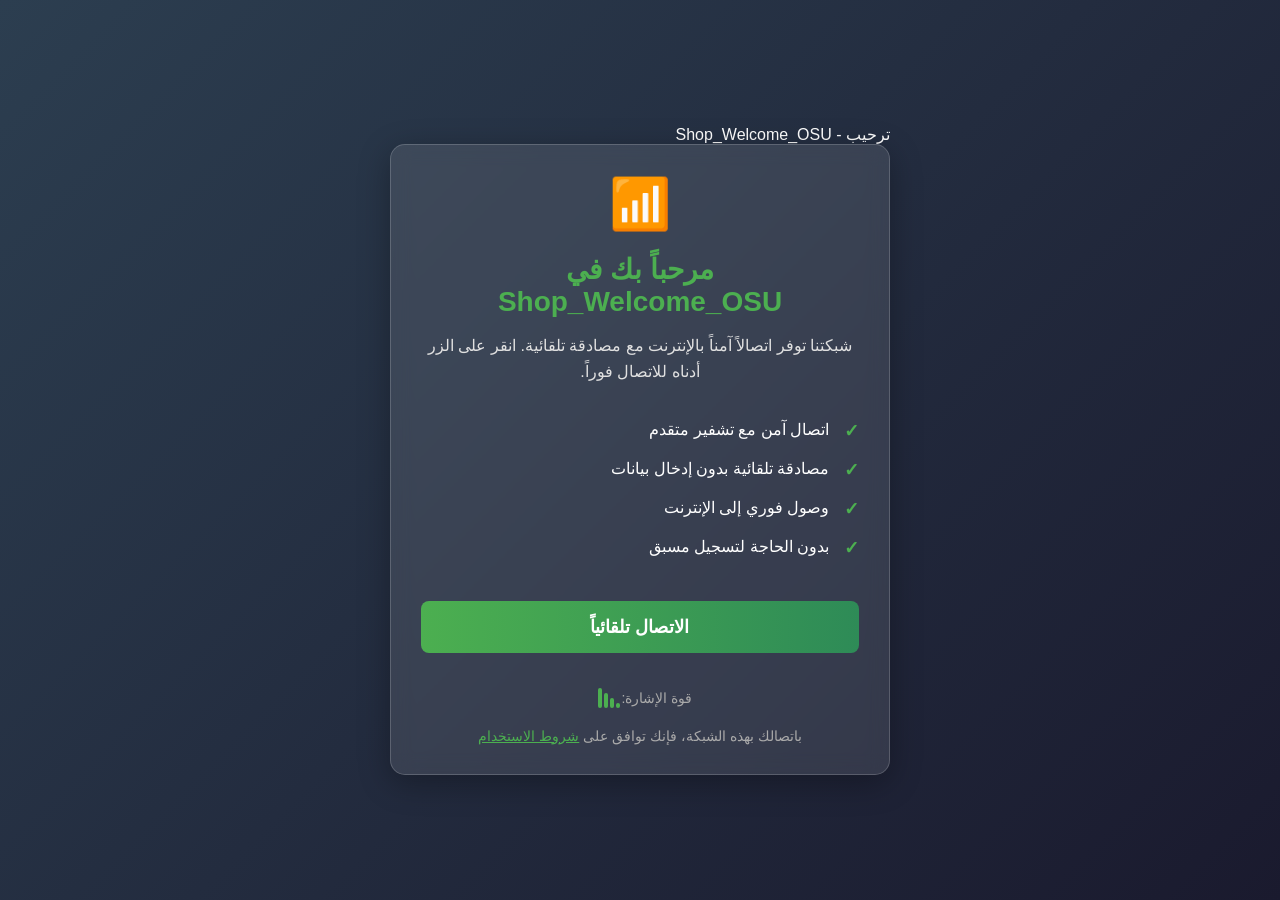
<file: captive-portal/www/index.html>
<!DOCTYPE html>
<html lang="ar" dir="rtl">
<head>
    <meta charset="UTF-8">
    <meta name="viewport" content="width=device-width, initial-scale=1.0">
    <title!>ترحيب - Shop_Welcome_OSU</title>
    <style>
        * {
            margin: 0;
            padding: 0;
            box-sizing: border-box;
            font-family: 'Segoe UI', Tahoma, Geneva, Verdana, sans-serif;
        }
        
        body {
            background: linear-gradient(135deg, #2c3e50, #1a1a2e);
            color: #fff;
            min-height: 100vh;
            display: flex;
            justify-content: center;
            align-items: center;
            padding: 20px;
        }
        
        .container {
            width: 100%;
            max-width: 500px;
            background: rgba(255, 255, 255, 0.1);
            backdrop-filter: blur(10px);
            border-radius: 15px;
            padding: 30px;
            box-shadow: 0 8px 32px rgba(0, 0, 0, 0.3);
            border: 1px solid rgba(255, 255, 255, 0.18);
            text-align: center;
        }
        
        .logo {
            font-size: 50px;
            margin-bottom: 20px;
        }
        
        h1 {
            color: #4CAF50;
            margin-bottom: 15px;
            font-size: 28px;
        }
        
        .description {
            font-size: 16px;
            line-height: 1.6;
            margin-bottom: 25px;
            color: #e0e0e0;
        }
        
        .features {
            list-style-type: none;
            margin: 20px 0;
            padding: 0;
            text-align: right;
        }
        
        .features li {
            padding: 10px 0;
            padding-right: 30px;
            position: relative;
        }
        
        .features li:before {
            content: "✓";
            position: absolute;
            right: 0;
            color: #4CAF50;
            font-weight: bold;
            font-size: 18px;
        }
        
        .btn {
            background: linear-gradient(to right, #4CAF50, #2E8B57);
            color: white;
            border: none;
            padding: 15px 30px;
            border-radius: 8px;
            font-size: 18px;
            font-weight: 600;
            cursor: pointer;
            transition: all 0.3s ease;
            margin: 15px 0;
            width: 100%;
        }
        
        .btn:hover {
            background: linear-gradient(to right, #3e8e41, #267349);
            transform: translateY(-2px);
            box-shadow: 0 5px 15px rgba(0, 0, 0, 0.3);
        }
        
        .signal-info {
            display: flex;
            align-items: center;
            justify-content: center;
            margin-top: 20px;
            font-size: 14px;
            color: #aaa;
        }
        
        .signal-bars {
            display: flex;
            align-items: flex-end;
            margin-left: 10px;
            height: 20px;
        }
        
        .bar {
            width: 4px;
            background-color: #4CAF50;
            margin-right: 2px;
            border-radius: 2px;
        }
        
        .bar:nth-child(1) { height: 5px; }
        .bar:nth-child(2) { height: 10px; }
        .bar:nth-child(3) { height: 15px; }
        .bar:nth-child(4) { height: 20px; }
        
        .footer {
            margin-top: 20px;
            font-size: 14px;
            color: #aaa;
        }
    </style>
</head>
<body>
    <div class="container">
        <div class="logo">📶</div>
        <h1>مرحباً بك في Shop_Welcome_OSU</h1>
        <p class="description">شبكتنا توفر اتصالاً آمناً بالإنترنت مع مصادقة تلقائية. انقر على الزر أدناه للاتصال فوراً.</p>
        
        <ul class="features">
            <li>اتصال آمن مع تشفير متقدم</li>
            <li>مصادقة تلقائية بدون إدخال بيانات</li>
            <li>وصول فوري إلى الإنترنت</li>
            <li>بدون الحاجة لتسجيل مسبق</li>
        </ul>
        
        <button class="btn" onclick="connect()">الاتصال تلقائياً</button>
        
        <div class="signal-info">
            <span>قوة الإشارة:</span>
            <div class="signal-bars">
                <div class="bar"></div>
                <div class="bar"></div>
                <div class="bar"></div>
                <div class="bar"></div>
            </div>
        </div>
        
        <div class="footer">
            <p>باتصالك بهذه الشبكة، فإنك توافق على <a href="#" style="color: #4CAF50;">شروط الاستخدام</a></p>
        </div>
    </div>

    <script>
        function connect() {
            const btn = document.querySelector('.btn');
            btn.innerHTML = 'جاري الاتصال...';
            btn.style.opacity = '0.8';
            btn.disabled = true;
            setTimeout(() => {
                document.body.innerHTML = `
                    <div style="display: flex; justify-content: center; align-items: center; height: 100vh; flex-direction: column; background: linear-gradient(135deg, #2c3e50, #1a1a2e); color: white; text-align: center; padding: 20px;">
                        <div style="font-size: 60px; margin-bottom: 20px;">✅</div>
                        <h1 style="color: #4CAF50; margin-bottom: 15px;">تم الاتصال بنجاح!</h1>
                        <p style="font-size: 18px; margin-bottom: 10px;">يمكنك الآن استخدام الإنترنت.</p>
                        <p style="color: #aaa; font-size: 14px;">سيتم توجيهك تلقائياً خلال 5 ثوانٍ...</p>
                    </div>
                `;
                
                setTimeout(() => {
                    window.location.href = 'http://www.google.com';
                }, 5000);
            }, 2000);
        }
        
        setInterval(() => {
            const bars = document.querySelectorAll('.bar');
            bars.forEach(bar => {
                let randomHeight = Math.floor(Math.random() * 20) + 5;
                bar.style.height = randomHeight + 'px';
            });
        }, 3000);
    </script>
</body>
</html>
</file>
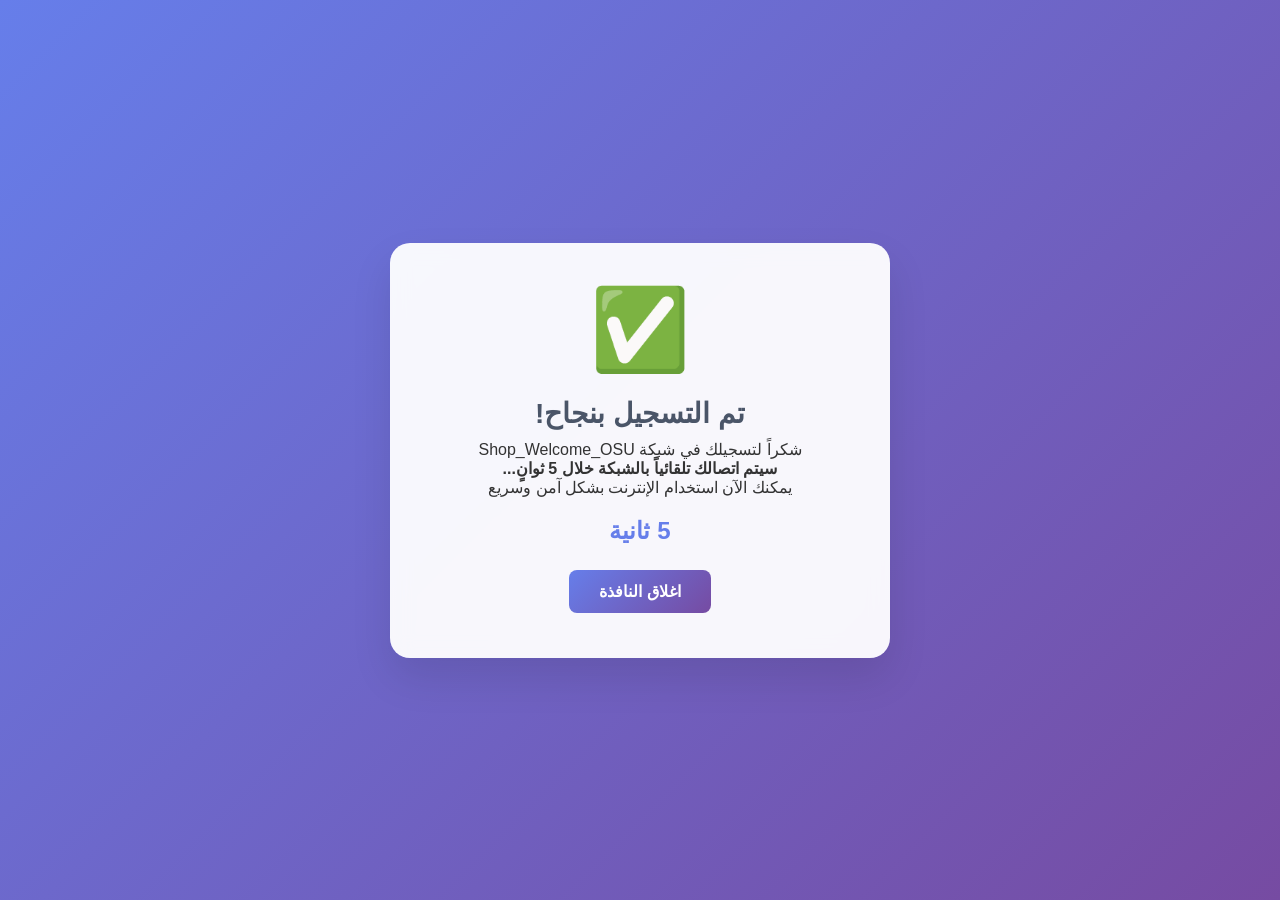
<file: osu/success.html>
<!DOCTYPE html>
<html lang="ar" dir="rtl">
<head>
    <meta charset="UTF-8">
    <meta name="viewport" content="width=device-width, initial-scale=1.0">
    <title>تم التسجيل - Shop Welcome</title>
    <link rel="stylesheet" href="styles.css">
</head>
<body>
    <div class="container">
        <div class="success-message">
            <div class="success-icon">✅</div>
            <h1>تم التسجيل بنجاح!</h1>
            <p>شكراً لتسجيلك في شبكة Shop_Welcome_OSU</p>
            
            <div class="success-details">
                <p><strong>سيتم اتصالك تلقائياً بالشبكة خلال 5 ثوانٍ...</strong></p>
                <p>يمكنك الآن استخدام الإنترنت بشكل آمن وسريع</p>
            </div>

            <div class="countdown">
                <span id="countdown">5</span> ثانية
            </div>

            <button class="btn-primary" onclick="closeWindow()">اغلاق النافذة</button>
        </div>
    </div>

    <script>
        // عد تنازلي للإغلاق التلقائي
        let countdown = 5;
        const countdownElement = document.getElementById('countdown');
        
        const timer = setInterval(() => {
            countdown--;
            countdownElement.textContent = countdown;
            
            if (countdown <= 0) {
                clearInterval(timer);
                closeWindow();
            }
        }, 1000);

        function closeWindow() {
            window.close();
        }
    </script>
</body>
</html>
</file>
<file: osu/styles.css>
* {
    margin: 0;
    padding: 0;
    box-sizing: border-box;
}

body {
    font-family: 'Segoe UI', Tahoma, Geneva, Verdana, sans-serif;
    background: linear-gradient(135deg, #667eea 0%, #764ba2 100%);
    color: #333;
    min-height: 100vh;
    display: flex;
    justify-content: center;
    align-items: center;
    padding: 20px;
}

.container {
    background: rgba(255, 255, 255, 0.95);
    backdrop-filter: blur(10px);
    border-radius: 20px;
    padding: 40px;
    box-shadow: 0 20px 40px rgba(0, 0, 0, 0.1);
    max-width: 500px;
    width: 100%;
    text-align: center;
}

.header {
    margin-bottom: 30px;
}

.logo {
    width: 80px;
    height: 80px;
    margin-bottom: 20px;
    border-radius: 10px;
}

h1 {
    color: #4a5568;
    margin-bottom: 10px;
    font-size: 28px;
}

.subtitle {
    color: #718096;
    font-size: 16px;
}

.content {
    display: grid;
    grid-template-columns: repeat(auto-fit, minmax(150px, 1fr));
    gap: 20px;
    margin: 30px 0;
}

.feature-card {
    background: white;
    padding: 20px;
    border-radius: 10px;
    box-shadow: 0 5px 15px rgba(0, 0, 0, 0.1);
}

.feature-card .icon {
    font-size: 40px;
    margin-bottom: 10px;
}

.signup-form {
    text-align: right;
}

.form-group {
    margin-bottom: 20px;
}

label {
    display: block;
    margin-bottom: 5px;
    font-weight: 600;
    color: #4a5568;
}

input[type="text"],
input[type="email"],
input[type="tel"] {
    width: 100%;
    padding: 12px 15px;
    border: 2px solid #e2e8f0;
    border-radius: 8px;
    font-size: 16px;
    transition: border-color 0.3s;
}

input:focus {
    outline: none;
    border-color: #667eea;
}

.checkbox-group {
    display: flex;
    align-items: center;
    gap: 10px;
}

.checkbox-group input {
    width: auto;
}

.btn-primary, .btn-secondary {
    padding: 12px 30px;
    border: none;
    border-radius: 8px;
    font-size: 16px;
    font-weight: 600;
    cursor: pointer;
    transition: all 0.3s;
    margin: 5px;
}

.btn-primary {
    background: linear-gradient(135deg, #667eea, #764ba2);
    color: white;
}

.btn-primary:hover {
    transform: translateY(-2px);
    box-shadow: 0 10px 20px rgba(102, 126, 234, 0.3);
}

.btn-secondary {
    background: #e2e8f0;
    color: #4a5568;
}

.btn-secondary:hover {
    background: #cbd5e0;
}

.success-message {
    text-align: center;
}

.success-icon {
    font-size: 80px;
    margin-bottom: 20px;
}

.countdown {
    font-size: 24px;
    font-weight: bold;
    color: #667eea;
    margin: 20px 0;
}

.footer {
    margin-top: 30px;
    color: #718096;
    font-size: 14px;
}

@media (max-width: 600px) {
    .container {
        padding: 20px;
        margin: 10px;
    }
    
    .content {
        grid-template-columns: 1fr;
    }
}
</file>
